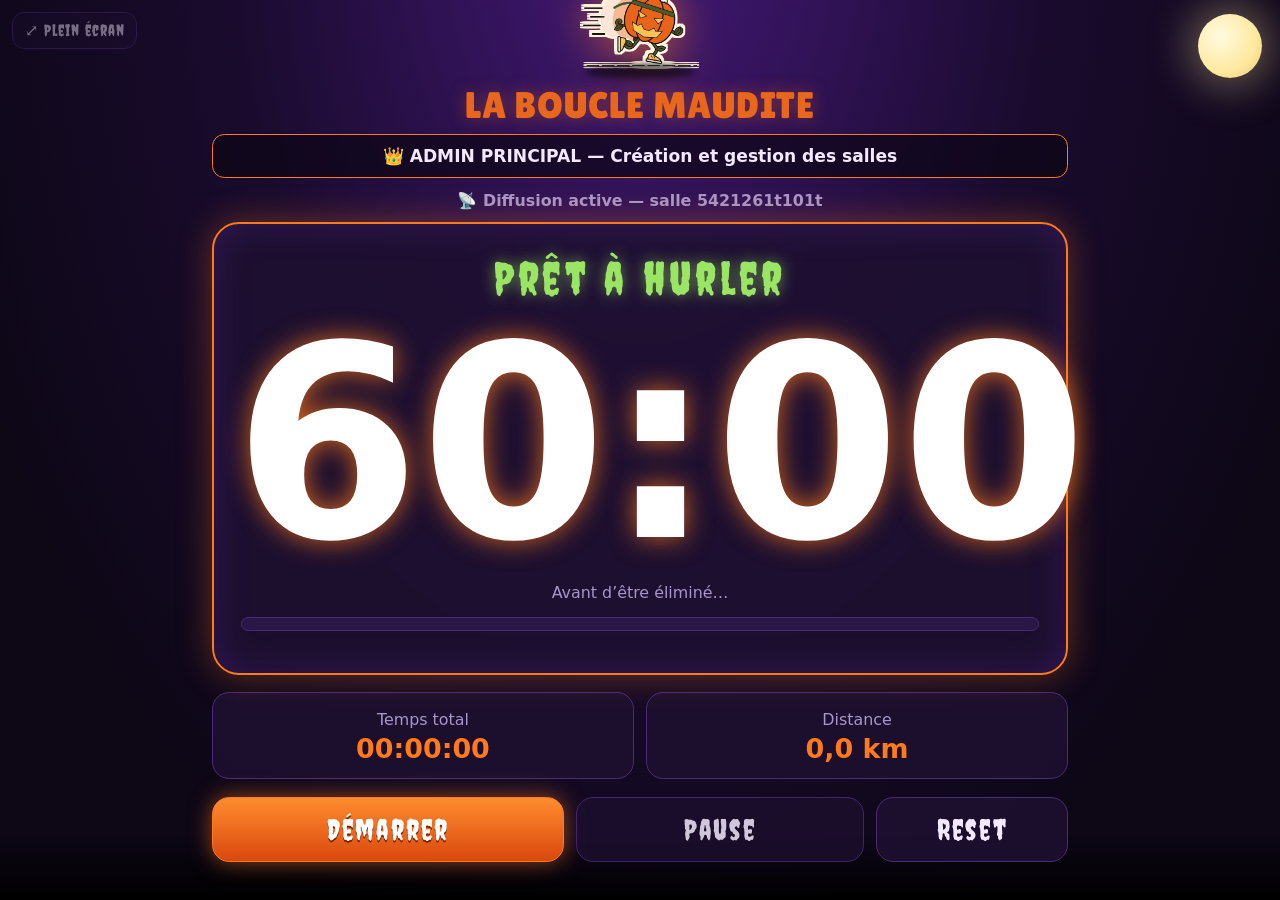
<file: index.html>
<!DOCTYPE html>
<html lang="fr">
<head>
<meta charset="utf-8">
<meta name="viewport" content="width=device-width, initial-scale=1, viewport-fit=cover">
<title>La Boucle Maudite — Chrono v12</title>
<link rel="preconnect" href="https://fonts.googleapis.com"><link rel="preconnect" href="https://fonts.gstatic.com" crossorigin>
<link href="https://fonts.googleapis.com/css2?family=Creepster&family=Lilita+One&display=swap" rel="stylesheet">
<link rel="stylesheet" href="style.css">
</head>
<body>
<div class="moon"></div>
<span class="bat">🦇</span><span class="bat">🦇</span><span class="bat">🦇</span><span class="bat">🦇</span>
<div class="ground"></div>
<button id="fs" class="fsbtn" title="Plein écran">⤢ Plein écran</button>
<div class="app">
  <div class="logobox"><img class="logo" src="assets/logo.png" alt="La Boucle Maudite"><i class="lshadow"></i></div>
  <h1>La Boucle Maudite</h1>
  <div class="room-role" id="room-role" hidden></div>
  <div class="label" id="spec" hidden style="margin-bottom:10px;font-weight:700"></div>
  <div id="bcast" hidden></div>
  <div class="card">
    <div class="lap" id="lap">Prêt à hurler</div>
    <div class="time" id="time">60:00</div>
    <div class="label" id="sub">Avant d’être éliminé…</div>
    <div class="barwrap"><div class="bar"><i id="fill"></i></div><input type="range" id="seek" min="0" max="3600" step="1" value="0" disabled aria-label="Position dans le tour" title="Ajuster la position dans le tour"><span hidden id="seekv">00:00</span><span hidden id="seekmax">60:00</span></div>
  </div>
  <div class="stats">
    <div class="stat"><span class="label">Temps total</span><b id="total">00:00:00</b></div>
    <div class="stat"><span class="label">Distance</span><b id="dist">0,0 km</b></div>
  </div>
  <div id="laps">
    <button id="lapmark" class="main" disabled style="width:100%;font-size:26px;padding:14px">✅ Tour terminé</button>
    <div class="label" id="lapinfo" style="margin-top:6px;min-height:16px"></div>
    <button id="lapshow" style="width:100%;font-size:18px;padding:10px;margin-top:6px">📋 Mes tours (0)</button>
    <div id="lapbox" hidden>
      <div id="laplist"></div>
      <div class="set" style="margin-top:8px"><button id="lapundo" style="font-size:16px;padding:8px">Annuler le dernier</button><button id="lapcopy" style="font-size:16px;padding:8px">Copier</button><button id="lapclear" style="font-size:16px;padding:8px">Tout effacer</button></div>
    </div>
  </div>
  <div class="btns">
    <button class="main" id="start">Démarrer</button>
    <button id="pause" style="flex:.8" disabled>Pause</button>
    <button id="reset" style="flex:.5">Reset</button>
  </div>
  <details>
    <summary>Réglages</summary>
    <div class="set">
      <label>Durée du tour (min)<input id="dur" type="number" min="0.1" step="any" value="60"></label>
      <label>Distance (km)<input id="km" type="number" min="0" step="any" value="5.2"></label>
      <label>Alerte finale (%)<input id="pct" type="number" min="1" max="50" step="any" value="8.33"></label>
      <label>Annonce vocale<input id="voice" type="checkbox" checked style="width:28px;height:28px"></label>
      <label>Musique stressante<input id="music" type="checkbox" checked style="width:28px;height:28px"></label>
      <label>Vibration<input id="vibe" type="checkbox" checked style="width:28px;height:28px"></label>
      <label>Screamer spectateurs<input id="scream" type="checkbox" checked style="width:28px;height:28px"></label>
    </div>
    <p id="haptic-note" class="label haptic-note" hidden></p>
    <p>Astuce : mets 1 minute pour tester le chrono.</p><div class="set"><button onclick="laugh(9,165,.7)" style="font-size:16px;padding:10px">🎃 Tester le rire</button><button onclick="say('Préparez-vous pour le prochain tour')" style="font-size:16px;padding:10px">🎙️ Tester la voix</button><button onclick="musicTest()" style="font-size:16px;padding:10px">🎵 Tester la musique</button><button onclick="var ok=buzz([500,150,500]);$('shmsg').textContent=ok?'Vibration envoyée ✔':'Vibration non disponible sur cet appareil'" style="font-size:16px;padding:10px">📳 Tester la vibration</button><button onclick="jumpscare()" style="font-size:16px;padding:10px">👻 Tester le screamer</button></div>
  <div class="set" id="sharebox"><button id="copyview" style="font-size:16px;padding:10px">🔗 Lien spectateur</button><button id="copyctl" style="font-size:16px;padding:10px">🔑 Lien contrôle</button></div><p class="label" id="shmsg" style="word-break:break-all"></p>
  <section class="room-manager" id="room-manager" aria-labelledby="room-manager-title">
    <h3 id="room-manager-title">👑 ADMIN PRINCIPAL — Créer les salles</h3>
    <p class="label">Chaque salle a son chrono indépendant. Crée une salle par groupe, puis envoie à chacun son lien spectateur.</p>
    <form id="room-create-form" class="set room-create-form">
      <label for="room-name">Nom de l’équipe</label>
      <input id="room-name" type="text" maxlength="40" required placeholder="Ex. Les Sorcières">
      <button class="main" type="submit">＋ Créer la salle</button>
    </form>
    <p id="room-create-status" class="label" role="status" aria-live="polite"></p>
    <div id="created-room-list" class="created-room-list"></div>
  </section>
      <p class="label"><a href="admin.html">Ouvrir le tableau des équipes →</a></p>
  </details>
  <details id="msgbox" open>
    <summary>📣 Message aux spectateurs</summary>
    <div class="set" style="flex-direction:column;align-items:stretch">
      <input id="msgtxt" type="text" maxlength="200" placeholder="Ex : ravito dans 5 min, bravo à tous…" style="width:100%;text-align:left">
      <div class="set" style="margin-top:0">
        <label>Affichage<select id="msgdur" style="width:140px;padding:8px;border-radius:8px;border:1px solid var(--bd);background:#1a0b2e;color:var(--fg);font:inherit"><option value="30">30 s</option><option value="120" selected>2 min</option><option value="0">Jusqu'à effacement</option></select></label>
        <label>Lire à voix haute<input id="msgvoice" type="checkbox" style="width:28px;height:28px"></label>
      </div>
      <div class="set" style="margin-top:0"><button id="msgsend" style="font-size:18px;padding:10px">Envoyer</button><button id="msgclear" style="font-size:18px;padding:10px">Effacer</button></div>
    </div>
  </details>
</div>
<script src="app.js" defer></script>
</body>
</html>
</file>
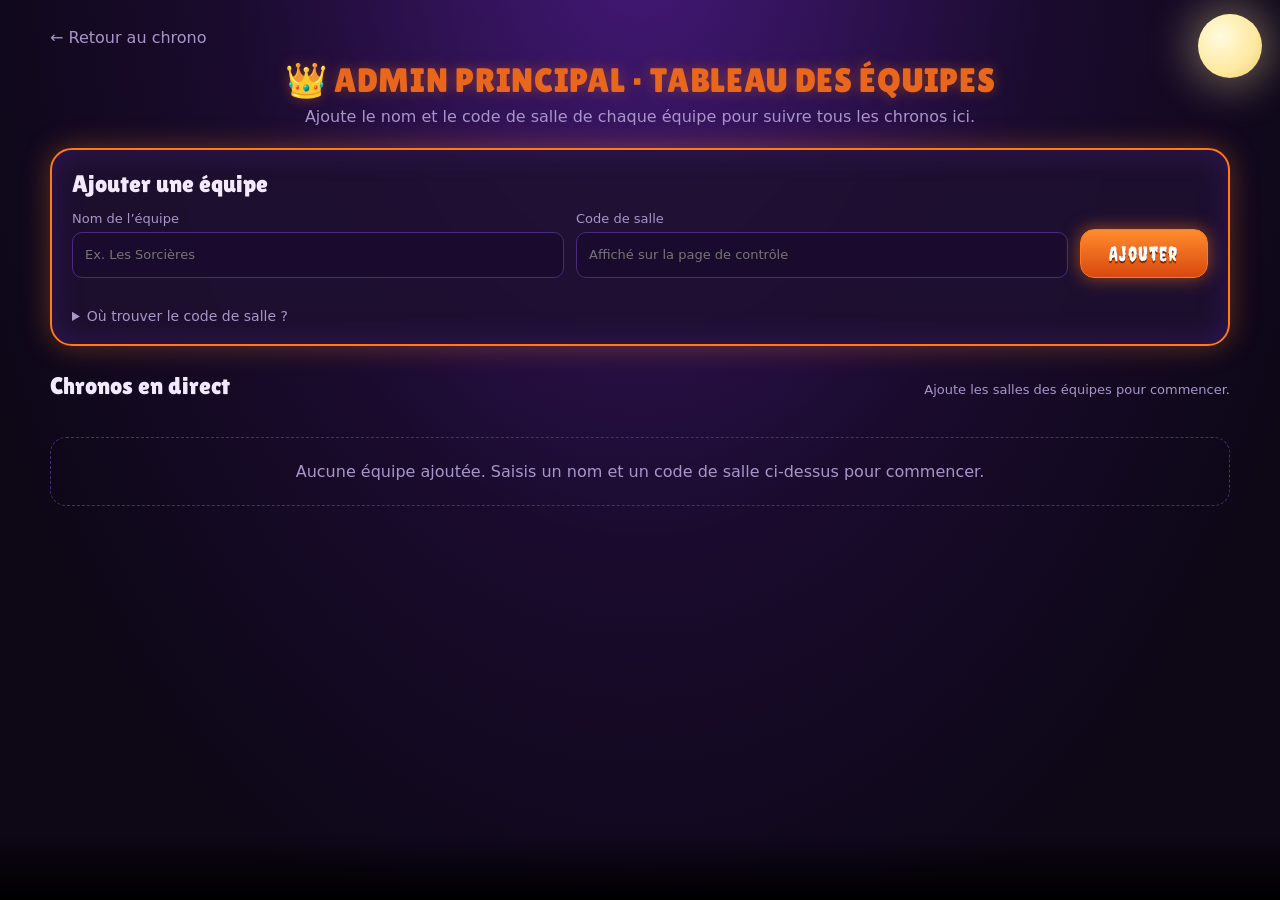
<file: admin.html>
<!DOCTYPE html>
<html lang="fr">
<head>
  <meta charset="utf-8">
  <meta name="viewport" content="width=device-width, initial-scale=1, viewport-fit=cover">
  <meta name="theme-color" content="#0d0716">
  <title>Administration — La Boucle Maudite</title>
  <link rel="preconnect" href="https://fonts.googleapis.com">
  <link rel="preconnect" href="https://fonts.gstatic.com" crossorigin>
  <link href="https://fonts.googleapis.com/css2?family=Creepster&family=Lilita+One&display=swap" rel="stylesheet">
  <link rel="stylesheet" href="style.css">
  <link rel="stylesheet" href="admin.css">
</head>
<body>
  <div class="moon" aria-hidden="true"></div>
  <span class="bat" aria-hidden="true">🦇</span>
  <span class="bat" aria-hidden="true">🦇</span>
  <span class="bat" aria-hidden="true">🦇</span>
  <span class="bat" aria-hidden="true">🦇</span>
  <div class="ground" aria-hidden="true"></div>

  <main class="app admin-app">
    <a class="back-link" href="index.html">← Retour au chrono</a>
    <h1>👑 Admin principal · Tableau des équipes</h1>
    <p class="admin-intro">Ajoute le nom et le code de salle de chaque équipe pour suivre tous les chronos ici.</p>

    <section class="card admin-panel" aria-labelledby="add-team-title">
      <h2 id="add-team-title">Ajouter une équipe</h2>
      <form id="team-form" class="admin-form">
        <label>
          Nom de l’équipe
          <input id="team-name" name="team-name" type="text" maxlength="40" autocomplete="off" required placeholder="Ex. Les Sorcières">
        </label>
        <label>
          Code de salle
          <input id="team-room" name="team-room" type="text" maxlength="64" autocomplete="off" autocapitalize="off" spellcheck="false" required placeholder="Affiché sur la page de contrôle">
        </label>
        <button class="main" type="submit">Ajouter</button>
      </form>
      <p id="form-message" class="form-message" role="status" aria-live="polite"></p>
      <details class="admin-help">
        <summary>Où trouver le code de salle ?</summary>
        <p>Sur la page de contrôle de l’équipe, le code apparaît à côté de « Diffusion active — salle ». Ajoute chaque code une seule fois. La liste est conservée dans ce navigateur, sur cet appareil.</p>
      </details>
    </section>

    <div class="dashboard-heading">
      <h2>Chronos en direct</h2>
      <p id="connection-summary" class="connection-summary" role="status" aria-live="polite">Connexion aux salles…</p>
    </div>
    <section id="team-list" class="team-grid" aria-label="Chronos des équipes"></section>
    <p id="empty-state" class="empty-state" hidden>Aucune équipe ajoutée. Saisis un nom et un code de salle ci-dessus pour commencer.</p>
  </main>

  <script src="admin.js" defer></script>
</body>
</html>
</file>
<file: style.css>
:root {
  --bg:#0d0716;
  --card:rgba(30,16,48,.88);
  --fg:#f3e9ff;
  --mut:#a995c9;
  --acc:#ff7a1a;
  --ok:#9be564;
  --warn:#ffb020;
  --bad:#ff3b3b;
  --bd:#4a2a7a;
  --fx:"Creepster","Chiller","Impact",fantasy;
  box-sizing:border-box;
  padding-top:env(safe-area-inset-top,0px);
  padding-bottom:env(safe-area-inset-bottom,0px);
  color-scheme:dark
}
* {
  box-sizing:border-box
}
html,body {
  height:100%;
  margin:0
}
body {
  background:radial-gradient(ellipse at 50% -10%,#45197a 0%,#1a0b2e 45%,#0d0716 80%);
  color:var(--fg);
  font-family:system-ui,-apple-system,"Segoe UI",sans-serif;
  display:flex;
  justify-content:center;
  align-items:center;
  padding:16px 16px 70px;
  overflow-x:hidden;
  overflow-y:auto;
  transition:background .4s
}
body.boo {
  background:radial-gradient(ellipse at 50% 40%,#7a1d1d 0%,#2a0a3a 60%,#0d0716 100%)
}
.moon {
  position:fixed;
  top:calc(14px + env(safe-area-inset-top,0px));
  right:18px;
  width:64px;
  height:64px;
  border-radius:50%;
  background:radial-gradient(circle at 35% 35%,#fffbe0,#ffe9a0 60%,#e8c870);
  box-shadow:0 0 40px 10px rgba(255,233,160,.35);
  pointer-events:none;
  z-index:0
}
.bat {
  position:fixed;
  font-size:26px;
  pointer-events:none;
  z-index:0;
  left:-50px;
  animation:fly 14s linear infinite
}
.bat:nth-of-type(2) {
  top:18%;
  animation-duration:11s;
  animation-delay:-4s;
  font-size:20px
}
.bat:nth-of-type(3) {
  top:55%;
  animation-duration:17s;
  animation-delay:-9s;
  font-size:32px
}
.bat:nth-of-type(4) {
  top:8%;
  animation-duration:13s;
  animation-delay:-1s
}
@keyframes fly {
  0% {
    transform:translate(0,0) scaleX(1)
  }
  25% {
    transform:translate(30vw,-30px) scaleX(-1)
  }
  50% {
    transform:translate(60vw,20px) scaleX(1)
  }
  75% {
    transform:translate(90vw,-20px) scaleX(-1)
  }
  100% {
    transform:translate(115vw,10px) scaleX(1)
  }
}
.ground {
  position:fixed;
  left:0;
  right:0;
  bottom:0;
  padding-bottom:env(safe-area-inset-bottom,0px);
  height:calc(64px + env(safe-area-inset-bottom,0px));
  display:flex;
  justify-content:space-around;
  align-items:flex-end;
  font-size:34px;
  background:linear-gradient(to top,#000 0%,transparent 100%);
  pointer-events:none;
  z-index:0
}
@keyframes bob {
  50% {
    transform:translateY(-6px)
  }
}
.app {
  position:relative;
  z-index:1;
  width:100%;
  max-width:440px;
  text-align:center
}
.logo {
  width:150px;
  height:auto;
  display:block;
  margin:0 auto 2px;
  transform-origin:50% 100%;
  animation:run 1.1s ease-in-out infinite;
  filter:drop-shadow(2px 0 0 #fff4e0) drop-shadow(-2px 0 0 #fff4e0) drop-shadow(0 2px 0 #fff4e0) drop-shadow(0 -2px 0 #fff4e0) drop-shadow(0 0 16px rgba(255,122,26,.55))
}
h1 {
  font-family:"Lilita One","Arial Black",Impact,sans-serif;
  font-weight:400;
  font-size:34px;
  letter-spacing:.02em;
  text-transform:uppercase;
  color:#E8671C;
  margin:0 0 12px;
  line-height:1.05;
  text-shadow:0 0 14px rgba(255,122,26,.35)
}
.card {
  background:var(--card);
  border:2px solid var(--acc);
  border-radius:22px;
  padding:22px 16px;
  box-shadow:0 0 28px rgba(255,122,26,.35),inset 0 0 30px rgba(120,50,200,.25);
  backdrop-filter:blur(4px)
}
.boo .card {
  animation:shake .5s 5;
  border-color:var(--ok);
  box-shadow:0 0 40px rgba(155,229,100,.6)
}
@keyframes shake {
  25% {
    transform:translate(-5px,2px) rotate(-1deg)
  }
  75% {
    transform:translate(5px,-2px) rotate(1deg)
  }
}
.lap {
  font-family:var(--fx);
  font-size:30px;
  letter-spacing:.08em;
  color:var(--ok);
  text-shadow:0 0 12px rgba(155,229,100,.6)
}
.time {
  font-size:clamp(64px,22vw,104px);
  font-weight:800;
  font-variant-numeric:tabular-nums;
  line-height:1.1;
  margin:8px 0;
  color:#fff;
  text-shadow:0 0 22px rgba(255,122,26,.8);
  transition:color .3s
}
.time.warn {
  color:var(--warn)
}
.time.bad {
  color:var(--bad);
  text-shadow:0 0 26px rgba(255,59,59,.9);
  animation:flick .7s infinite
}
@keyframes flick {
  0%,100% {
    opacity:1
  }
  45% {
    opacity:.55
  }
  50% {
    opacity:1
  }
  55% {
    opacity:.7
  }
}
.bar {
  height:12px;
  border-radius:6px;
  background:#2a1647;
  overflow:hidden;
  margin:12px 6px;
  border:1px solid var(--bd)
}
.bar>i {
  display:block;
  height:100%;
  width:0;
  background:var(--ok);
  box-shadow:0 0 12px currentColor;
  transition:background .3s
}
.label {
  font-size:13px;
  color:var(--mut)
}
.haptic-note {
  margin:6px 0 0;
  color:var(--warn)
}
.room-role {
  margin:0 0 10px;
  padding:9px 12px;
  border:1px solid var(--acc);
  border-radius:10px;
  color:var(--fg);
  background:rgba(13,7,22,.7);
  font-size:14px;
  font-weight:800;
  text-align:center
}
.spectator-role {
  border-color:var(--ok);
  color:var(--ok)
}
.team-admin-role {
  border-color:var(--warn);
  color:var(--warn)
}
.room-link-group {
  display:grid;
  gap:4px;
  justify-items:start;
  width:100%;
  padding:8px 0;
  border-top:1px solid var(--bd)
}
.room-link-label {
  color:var(--fg);
  font-size:13px;
  font-weight:700
}
.room-manager {
  margin-top:14px;
  padding:12px;
  border:1px solid var(--bd);
  border-radius:12px;
  background:rgba(13,7,22,.45)
}
.room-manager h3 {
  margin:0 0 6px;
  color:var(--acc)
}
.room-create-form {
  align-items:end
}
.room-create-form label {
  flex:1 1 180px
}
.room-create-form input {
  min-width:0;
  width:100%;
  padding:10px;
  border:1px solid var(--bd);
  border-radius:8px;
  background:#1a0b2e;
  color:var(--fg);
  font:inherit
}
.created-room-list {
  display:grid;
  gap:8px
}
.created-room {
  display:grid;
  gap:5px;
  padding:10px;
  border:1px solid var(--bd);
  border-radius:9px
}
.created-room .set {
  justify-content:flex-start;
  margin:0
}
.created-room a {
  color:var(--ok);
  font-size:14px
}
.stats {
  display:grid;
  grid-template-columns:1fr 1fr;
  gap:10px;
  margin-top:14px
}
.stat {
  background:var(--card);
  border:1px solid var(--bd);
  border-radius:14px;
  padding:12px
}
.stat b {
  display:block;
  font-size:22px;
  font-variant-numeric:tabular-nums;
  margin-top:2px;
  color:var(--acc)
}
.btns {
  display:flex;
  gap:10px;
  margin-top:14px
}
button {
  flex:1;
  font-family:var(--fx);
  letter-spacing:.06em;
  font-size:24px;
  padding:12px;
  border-radius:14px;
  border:1px solid var(--bd);
  background:var(--card);
  color:var(--fg);
  cursor:pointer
}
button.main {
  background:linear-gradient(#ff8c2e,#d9480f);
  color:#fff;
  border-color:var(--acc);
  box-shadow:0 0 18px rgba(255,122,26,.55);
  text-shadow:0 2px 0 #7a2400
}
button:disabled {
  opacity:.85
}
button:active {
  transform:scale(.97)
}
details {
  margin-top:14px;
  font-size:14px;
  color:var(--mut)
}
summary {
  cursor:pointer
}
.set {
  display:flex;
  gap:10px;
  justify-content:center;
  margin-top:10px;
  flex-wrap:wrap
}
.set label {
  display:flex;
  flex-direction:column;
  gap:4px;
  font-size:12px
}
.set input {
  width:110px;
  padding:8px;
  border-radius:8px;
  border:1px solid var(--bd);
  background:#1a0b2e;
  color:var(--fg);
  font:inherit;
  text-align:center
}
.zone .card {
  animation:zonepulse 1.2s ease-in-out infinite
}
@keyframes zonepulse {
  50% {
    border-color:var(--bad);
    box-shadow:0 0 38px rgba(255,59,59,.65),inset 0 0 30px rgba(255,59,59,.25)
  }
}
.zone #sub {
  color:var(--warn);
  font-weight:700
}
html.fs body {
  overflow:hidden
}
.fsbtn {
  position:fixed;
  top:calc(12px + env(safe-area-inset-top,0px));
  left:12px;
  z-index:3;
  flex:none;
  font-size:16px;
  padding:8px 12px;
  border-radius:12px
}
.logobox {
  position:relative;
  display:inline-block;
  margin:0 auto 8px
}
.lshadow {
  position:absolute;
  left:50%;
  bottom:-6px;
  width:90px;
  height:12px;
  margin-left:-45px;
  border-radius:50%;
  background:rgba(0,0,0,.6);
  filter:blur(3px);
  animation:lsh 1.1s ease-in-out infinite
}
@keyframes run {
  0%,100% {
    transform:translateY(0) rotate(-3deg) scale(1.04,.96)
  }
  50% {
    transform:translateY(-12px) rotate(3deg) scale(.97,1.03)
  }
}
@keyframes lsh {
  0%,100% {
    transform:scale(1);
    opacity:.6
  }
  50% {
    transform:scale(.7);
    opacity:.3
  }
}
.zone .logo,.zone .lshadow {
  animation-duration:.5s
}
.boo .logo {
  animation:jump .5s ease-out 3
}
@keyframes jump {
  40% {
    transform:translateY(-34px) rotate(-8deg) scale(1.12)
  }
}
.paused .time {
  animation:flick 1.4s infinite
}
.barwrap {
  position:relative;
  margin:12px 6px
}
.barwrap .bar {
  margin:0
}
#seek {
  position:absolute;
  left:-8px;
  top:50%;
  width:calc(100% + 16px);
  height:28px;
  margin:0;
  transform:translateY(-50%);
  background:transparent;
  -webkit-appearance:none;
  appearance:none;
  cursor:pointer;
  z-index:2;
  outline:none
}
#seek::-webkit-slider-runnable-track {
  background:transparent;
  height:28px;
  border:0
}
#seek::-moz-range-track {
  background:transparent;
  height:28px;
  border:0
}
#seek::-webkit-slider-thumb {
  -webkit-appearance:none;
  width:16px;
  height:16px;
  margin-top:6px;
  border-radius:50%;
  background:var(--acc);
  border:2px solid #fff4e0;
  box-shadow:0 0 6px rgba(255,122,26,.7);
  opacity:.55;
  transition:opacity .2s,transform .2s
}
#seek::-moz-range-thumb {
  width:12px;
  height:12px;
  border-radius:50%;
  background:var(--acc);
  border:2px solid #fff4e0;
  box-shadow:0 0 6px rgba(255,122,26,.7);
  opacity:.55;
  transition:opacity .2s,transform .2s
}
#seek:hover::-webkit-slider-thumb,#seek:active::-webkit-slider-thumb,#seek:focus-visible::-webkit-slider-thumb {
  opacity:1;
  transform:scale(1.25)
}
#seek:hover::-moz-range-thumb,#seek:active::-moz-range-thumb,#seek:focus-visible::-moz-range-thumb {
  opacity:1;
  transform:scale(1.25)
}
#seek:disabled {
  cursor:default
}
#seek:disabled::-webkit-slider-thumb {
  opacity:0
}
#seek:disabled::-moz-range-thumb {
  opacity:0
}
body::after {
  content:"";
  position:fixed;
  inset:0;
  pointer-events:none;
  z-index:0;
  box-shadow:inset 0 0 0 rgba(255,59,59,0);
  transition:box-shadow .6s
}
body.zone::after {
  box-shadow:inset 0 0 100px rgba(255,122,26,.4)
}
body.hot::after {
  box-shadow:inset 0 0 140px rgba(255,59,59,.55);
  animation:vig .7s ease-in-out infinite
}
body.crit::after {
  box-shadow:inset 0 0 190px rgba(255,59,59,.8);
  animation-duration:.5s
}
@keyframes vig {
  50% {
    opacity:.4
  }
}
body.zone .card {
  border-color:var(--acc);
  animation:glow1 1.2s ease-in-out infinite
}
@keyframes glow1 {
  0%,100% {
    box-shadow:0 0 18px 2px rgba(255,122,26,.55),0 0 50px 8px rgba(255,122,26,.3),inset 0 0 24px rgba(255,122,26,.18)
  }
  50% {
    box-shadow:0 0 36px 8px rgba(255,150,40,.95),0 0 90px 24px rgba(255,122,26,.55),0 0 150px 40px rgba(255,90,0,.28),inset 0 0 46px rgba(255,122,26,.38)
  }
}
body.hot .card {
  border-color:var(--bad);
  animation:glow2 .7s ease-in-out infinite
}
@keyframes glow2 {
  0%,100% {
    box-shadow:0 0 24px 4px rgba(255,59,59,.6),0 0 70px 14px rgba(255,59,59,.35),inset 0 0 30px rgba(255,59,59,.25)
  }
  50% {
    box-shadow:0 0 50px 14px rgba(255,70,50,1),0 0 110px 34px rgba(255,59,59,.65),0 0 180px 60px rgba(255,40,40,.32),inset 0 0 60px rgba(255,59,59,.5)
  }
}
body.crit .card {
  animation:glow2 .45s ease-in-out infinite
}
body.zone .bar {
  box-shadow:0 0 18px rgba(255,122,26,.75)
}
body.hot .bar {
  box-shadow:0 0 22px rgba(255,59,59,.9)
}
body.zone .time.warn {
  text-shadow:0 0 34px rgba(255,150,40,1),0 0 70px rgba(255,122,26,.6)
}
body.crit .time {
  text-shadow:0 0 40px rgba(255,59,59,1),0 0 90px rgba(255,59,59,.75)
}
html.fs .app {
  max-width:700px
}
html.fs .card {
  container-type:inline-size
}
html.fs .time {
  font-size:200px;
  font-size:33cqw;
  line-height:1;
  margin:4px 0;
  white-space:nowrap
}
html.fs .lap {
  font-size:38px
}
html.fs .logo {
  width:96px
}
html.fs h1 {
  font-size:30px;
  margin-bottom:8px
}
html.fs details {
  display:none
}
.spectator .btns,.spectator details,.spectator #seek,.spectator #spec {
  display:none
}
#snd {
  position:fixed;
  top:calc(12px + env(safe-area-inset-top,0px));
  right:14px;
  z-index:3;
  font-size:22px;
  opacity:.55;
  cursor:pointer
}
#bcast {
  margin:0 0 12px;
  padding:12px 14px;
  border:2px solid var(--acc);
  border-radius:16px;
  background:rgba(255,122,26,.16);
  color:#fff;
  font-weight:700;
  font-size:18px;
  line-height:1.3;
  box-shadow:0 0 22px rgba(255,122,26,.5);
  animation:bcast 1.6s ease-in-out infinite;
  word-break:break-word
}
#bcast::before {
  content:"📣 "
}
@keyframes bcast {
  50% {
    box-shadow:0 0 38px rgba(255,150,40,.95)
  }
}
html.fs #bcast {
  font-size:26px
}
#laps {
  margin-top:14px
}
#laplist {
  max-height:38vh;
  overflow:auto;
  text-align:left;
  font-size:14px;
  margin-top:8px;
  border:1px solid var(--bd);
  border-radius:12px;
  padding:6px 10px;
  background:var(--card)
}
.lhead {
  color:var(--mut);
  font-size:12px;
  margin:8px 0 2px
}
.lrow {
  display:flex;
  flex-wrap:wrap;
  justify-content:space-between;
  gap:2px 10px;
  padding:4px 0;
  border-bottom:1px solid var(--bd);
  font-variant-numeric:tabular-nums
}
.lrow b {
  color:var(--acc)
}
.lrow i {
  color:var(--mut);
  font-style:normal;
  font-size:12px
}
html.fs #laps {
  display:none
}
body:not(.spectator) #laps {
  display:none
}
#scream {
  position:fixed;
  inset:0;
  z-index:99999;
  display:flex;
  align-items:center;
  justify-content:center;
  background:radial-gradient(circle,#8a0000 0%,#000 75%);
  animation:scrbg 1.5s forwards;
  cursor:pointer;
  overflow:hidden
}
#scream svg {
  width:min(115vw,115vh);
  height:auto;
  filter:drop-shadow(0 0 40px rgba(255,60,0,.9));
  animation:scrface 1.5s forwards
}
@keyframes scrbg {
  0% {
    opacity:0
  }
  3% {
    opacity:1
  }
  85% {
    opacity:1
  }
  100% {
    opacity:0
  }
}
@keyframes scrface {
  0% {
    transform:scale(.08)
  }
  5% {
    transform:scale(1.3) rotate(-3deg)
  }
  10% {
    transform:scale(1.15) translate(-12px,8px) rotate(3deg)
  }
  15% {
    transform:scale(1.3) translate(10px,-8px) rotate(-2deg)
  }
  20% {
    transform:scale(1.18) translate(-8px,6px) rotate(2deg)
  }
  25% {
    transform:scale(1.32) translate(8px,-6px)
  }
  30% {
    transform:scale(1.2) translate(-6px,4px) rotate(-2deg)
  }
  40% {
    transform:scale(1.3) translate(6px,-4px)
  }
  55% {
    transform:scale(1.22) translate(-4px,3px)
  }
  100% {
    transform:scale(1.45)
  }
}
@media (prefers-reduced-motion:reduce) {
  * {
    animation:none!important
  }
}
</file>
<file: admin.css>
.admin-app {
  max-width: 1180px;
  margin: 0 auto;
  padding-top: 12px;
  text-align: left;
}

body {
  align-items: flex-start;
}

.back-link {
  display: inline-block;
  margin-bottom: 16px;
  color: var(--mut);
  text-decoration: none;
}

.back-link:hover,
.back-link:focus-visible {
  color: var(--fg);
  text-decoration: underline;
}

.admin-app h1 {
  margin-bottom: 8px;
  text-align: center;
}

.admin-intro {
  margin: 0 auto 22px;
  color: var(--mut);
  text-align: center;
}

.admin-panel {
  padding: 20px;
}

.admin-panel h2,
.dashboard-heading h2 {
  margin: 0;
  color: var(--fg);
  font-family: "Lilita One", "Arial Black", Impact, sans-serif;
  font-size: 24px;
  font-weight: 400;
}

.admin-form {
  display: grid;
  grid-template-columns: minmax(180px, 1fr) minmax(220px, 1fr) auto;
  align-items: end;
  gap: 12px;
  margin-top: 14px;
}

.admin-form label {
  display: flex;
  flex-direction: column;
  gap: 6px;
  color: var(--mut);
  font-size: 13px;
}

.admin-form input {
  width: 100%;
  min-height: 46px;
  padding: 10px 12px;
  border: 1px solid var(--bd);
  border-radius: 10px;
  background: #1a0b2e;
  color: var(--fg);
  font: inherit;
}

.admin-form input:focus-visible {
  outline: 2px solid var(--acc);
  outline-offset: 2px;
}

.admin-form button {
  min-width: 128px;
  min-height: 46px;
  font-size: 20px;
}

.form-message {
  min-height: 18px;
  margin: 8px 0 0;
  color: var(--warn);
  font-size: 13px;
}

.admin-help {
  margin-top: 4px;
}

.admin-help p {
  max-width: 760px;
  margin-bottom: 0;
}

.dashboard-heading {
  display: flex;
  align-items: baseline;
  justify-content: space-between;
  gap: 12px;
  margin-top: 26px;
}

.connection-summary {
  margin: 0;
  color: var(--mut);
  font-size: 13px;
}

.team-grid {
  display: grid;
  grid-template-columns: repeat(auto-fit, minmax(min(100%, 280px), 1fr));
  gap: 14px;
  margin-top: 14px;
}

.team-card {
  min-width: 0;
  padding: 18px;
  text-align: left;
}

.team-card-header {
  display: flex;
  align-items: flex-start;
  justify-content: space-between;
  gap: 10px;
}

.team-name {
  overflow-wrap: anywhere;
  margin: 0;
  font-family: "Lilita One", "Arial Black", Impact, sans-serif;
  font-size: 23px;
  font-weight: 400;
}

.team-status {
  flex: 0 0 auto;
  padding: 5px 9px;
  border: 1px solid var(--bd);
  border-radius: 999px;
  color: var(--mut);
  font-size: 12px;
}

.team-status.running {
  border-color: var(--ok);
  color: var(--ok);
}

.team-status.paused {
  border-color: var(--warn);
  color: var(--warn);
}

.team-status.disconnected {
  border-color: var(--bad);
  color: var(--bad);
}

.team-timer {
  margin: 16px 0 2px;
  color: #fff;
  font-size: clamp(48px, 12vw, 76px);
  font-variant-numeric: tabular-nums;
  font-weight: 800;
  line-height: 1;
  text-align: center;
  text-shadow: 0 0 18px rgba(255, 122, 26, .6);
}

.team-timer.warn {
  color: var(--warn);
}

.team-timer.bad {
  color: var(--bad);
  text-shadow: 0 0 22px rgba(255, 59, 59, .75);
}

.team-lap {
  color: var(--ok);
  font-family: var(--fx);
  font-size: 23px;
  text-align: center;
}

.team-progress {
  height: 9px;
  margin: 12px 0;
  overflow: hidden;
  border: 1px solid var(--bd);
  border-radius: 8px;
  background: #2a1647;
}

.team-progress-fill {
  width: 0;
  height: 100%;
  background: var(--ok);
  transition: width .2s linear, background .2s;
}

.team-meta {
  display: flex;
  justify-content: space-between;
  gap: 8px;
  color: var(--mut);
  font-size: 12px;
}

.team-connection {
  margin: 14px 0 0;
  color: var(--mut);
  font-size: 12px;
}

.remove-team {
  width: 100%;
  margin-top: 14px;
  padding: 8px;
  font-size: 16px;
}

.empty-state {
  margin: 24px 0;
  padding: 24px;
  border: 1px dashed var(--bd);
  border-radius: 16px;
  color: var(--mut);
  text-align: center;
}

@media (max-width: 720px) {
  .admin-app {
    padding-top: 0;
  }

  .admin-panel {
    padding: 16px;
  }

  .admin-form {
    grid-template-columns: 1fr;
  }

  .admin-form button {
    width: 100%;
  }

  .dashboard-heading {
    align-items: flex-start;
    flex-direction: column;
  }
}
</file>
